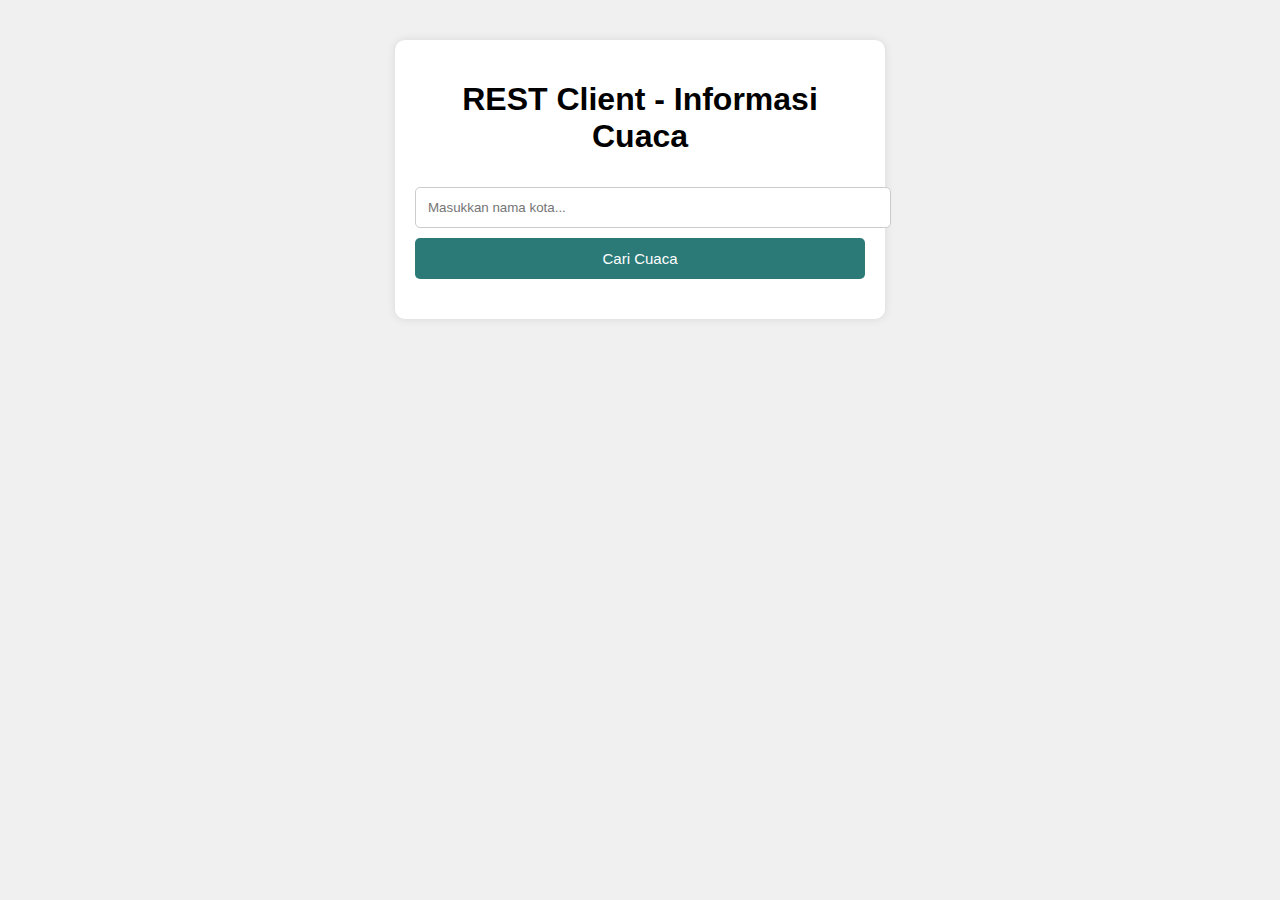
<file: index.html>
<!DOCTYPE html>
<html lang="en">
<head>
  <meta charset="UTF-8">
  <meta name="viewport" content="width=device-width, initial-scale=1.0">
  <title>REST Client - Data Cuaca</title>
  <link rel="stylesheet" href="css/style.css">
</head>
<body>

  <div class="container">
    <h1>REST Client - Informasi Cuaca</h1>

    <input type="text" id="city" placeholder="Masukkan nama kota...">
    <button onclick="getWeather()">Cari Cuaca</button>

    <div id="result"></div>
  </div>

  <script src="js/app.js"></script>
</body>
</html>
</file>
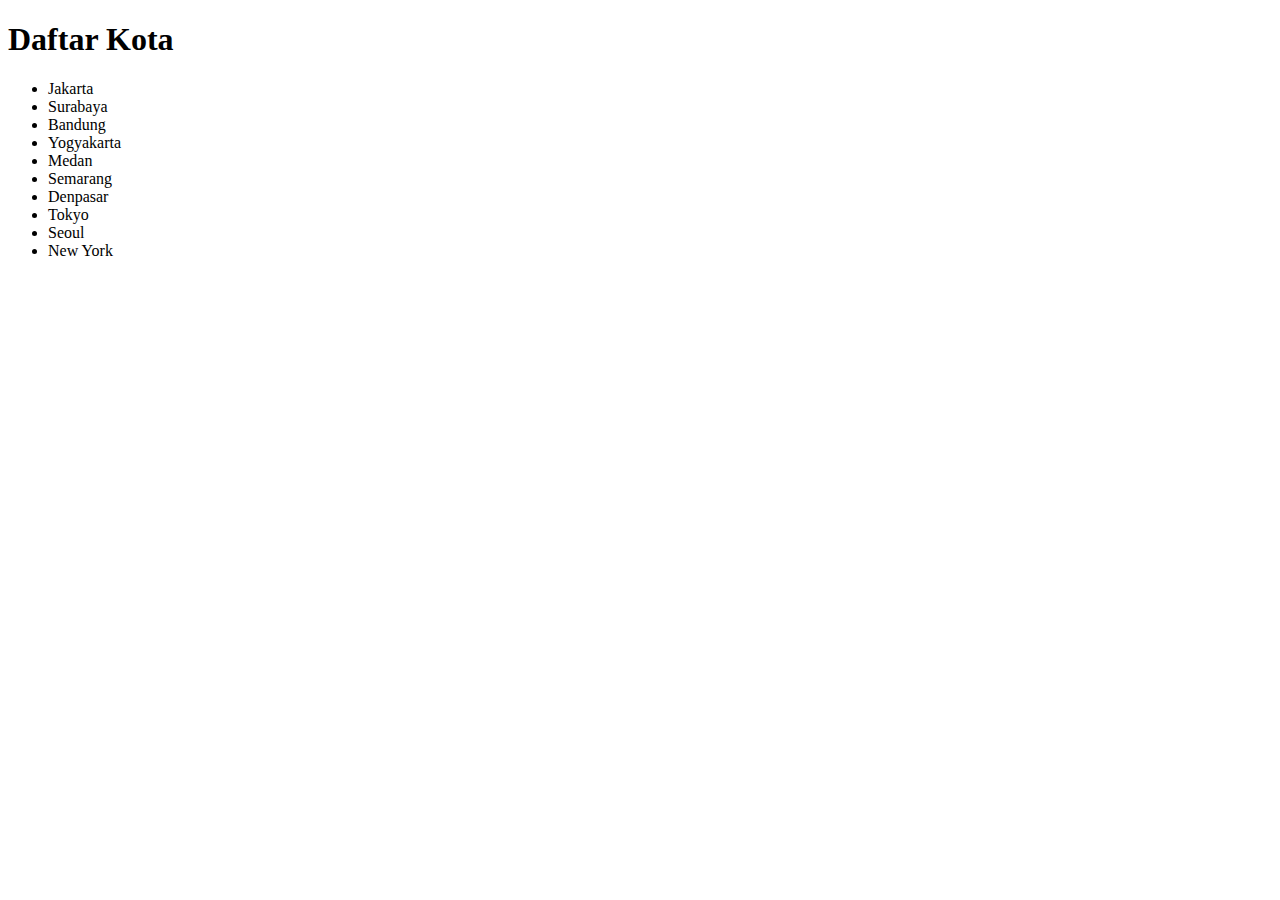
<file: city_list.html>
<!DOCTYPE html>
<html lang="id">
<head>
    <meta charset="UTF-8">
    <meta name="viewport" content="width=device-width, initial-scale=1.0">
    <title>Daftar Kota - Data Cuaca</title>
</head>
<body>
    <h1>Daftar Kota</h1>
    <ul id="cityList">
        <li>Jakarta</li>
        <li>Surabaya</li>
        <li>Bandung</li>
        <li>Yogyakarta</li>
        <li>Medan</li>
        <li>Semarang</li>
        <li>Denpasar</li>
        <li>Tokyo</li>
        <li>Seoul</li>
        <li>New York</li>
    </ul>
</body>
</html>
</file>
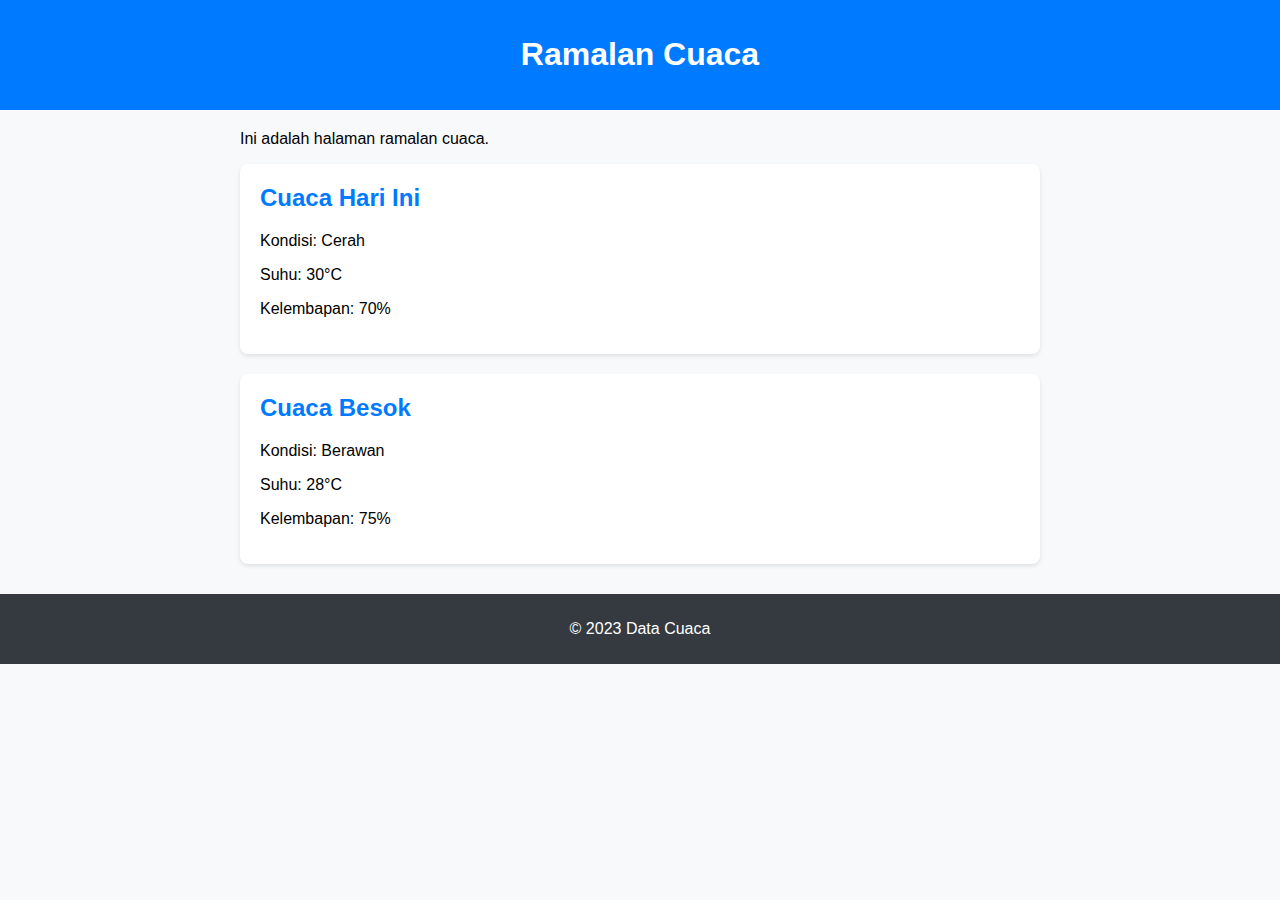
<file: forecast.html>
<!DOCTYPE html>
<html lang="id">
<head>
    <meta charset="UTF-8">
    <meta name="viewport" content="width=device-width, initial-scale=1.0">
    <title>Ramalan Cuaca</title>
    <link rel="stylesheet" href="css/forecast.css">
</head>
<body>
    <header>
        <h1>Ramalan Cuaca</h1>
    </header>
    <main>
        <p>Ini adalah halaman ramalan cuaca.</p>
        <section id="today">
            <h2>Cuaca Hari Ini</h2>
            <p>Kondisi: Cerah</p>
            <p>Suhu: 30&deg;C</p>
            <p>Kelembapan: 70%</p>
        </section>
        <section id="tomorrow">
            <h2>Cuaca Besok</h2>
            <p>Kondisi: Berawan</p>
            <p>Suhu: 28&deg;C</p>
            <p>Kelembapan: 75%</p>
        </section>
    </main>
    <footer>
        <p>&copy; 2023 Data Cuaca</p>
    </footer>
</body>
</html>
</file>
<file: css/style.css>
body {
  background: #f0f0f0;
  font-family: Arial, sans-serif;
}

.container {
  max-width: 450px;
  margin: 40px auto;
  padding: 20px;
  background: white;
  border-radius: 10px;
  box-shadow: 0 0 10px rgba(0,0,0,0.1);
  text-align: center;
}

input {
  width: 100%;
  padding: 12px;
  border: 1px solid #ccc;
  border-radius: 5px;
  margin-top: 10px;
}

button {
  margin-top: 10px;
  padding: 12px;
  width: 100%;
  background: #2B7A78;
  color: white;
  border: none;
  border-radius: 5px;
  cursor: pointer;
  font-size: 15px;
}

#result {
  margin-top: 20px;
  font-size: 18px;
}
</file>
<file: css/forecast.css>
body {
    font-family: Arial, sans-serif;
    margin: 0;
    padding: 0;
    background-color: #f8f9fa;
}

header {
    background-color: #007bff;
    color: white;
    padding: 15px;
    text-align: center;
}

main {
    max-width: 800px;
    margin: 20px auto;
    padding: 0 20px; 
}

section {
    background-color: white;
    padding: 20px;
    margin-bottom: 20px;
    border-radius: 8px;
    box-shadow: 0 2px 4px rgba(0,0,0,0.1);
}

h2 {
    color: #007bff;
    margin-top: 0;
}

footer {
    background-color: #343a40;
    color: white;
    text-align: center;
    padding: 10px;
    margin-top: 30px;
}
</file>
